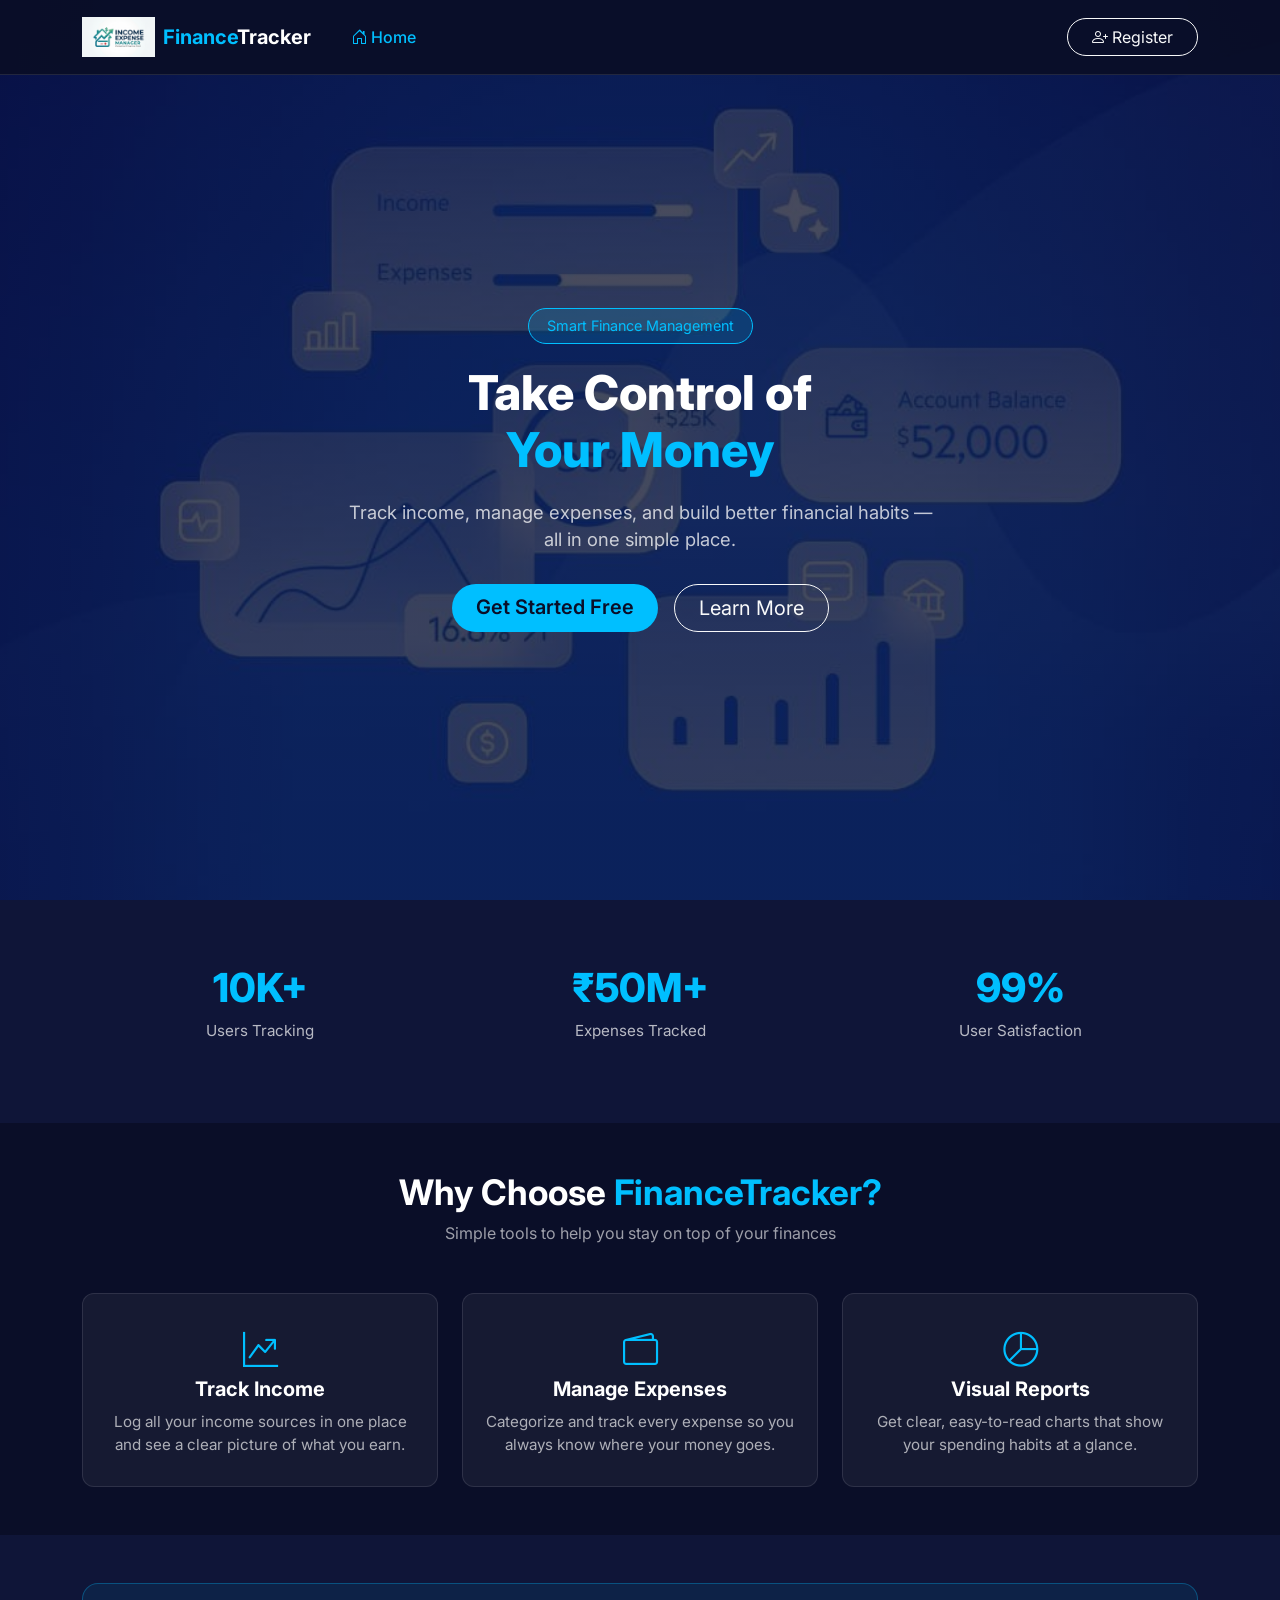
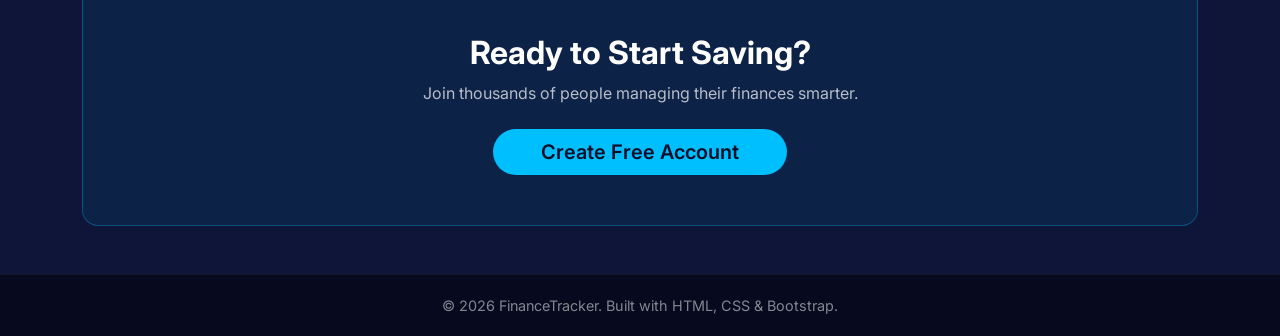
<file: web/index.html>
<!DOCTYPE html>
<html lang="en">

<head>
    <meta charset="UTF-8">
    <meta name="viewport" content="width=device-width, initial-scale=1.0">
    <meta name="description" content="Income Expense Manager - Simple money tracking application">
    <title>Income Expense Manager</title>

    <!-- prebuilt: Bootstrap 5 CSS -->
    <link href="https://cdn.jsdelivr.net/npm/bootstrap@5.3.8/dist/css/bootstrap.min.css" rel="stylesheet">

    <!-- prebuilt: Bootstrap Icons -->
    <link href="https://cdn.jsdelivr.net/npm/bootstrap-icons@1.13.1/font/bootstrap-icons.min.css" rel="stylesheet">

    <!-- Google Fonts -->
    <link href="https://fonts.googleapis.com/css2?family=Inter:wght@400;500;600;700;800&display=swap" rel="stylesheet">

    <!-- Custom CSS -->
    <link rel="stylesheet" href="css/style.css">
</head>

<body>

    <!-- prebuilt bootstrap navbar -->
    <nav class="navbar navbar-expand-lg navbar-dark fixed-top">
        <div class="container">
            <a class="navbar-brand d-flex align-items-center gap-2" href="index.html">
                <img src="assets/images/logo.png" alt="Logo" class="navbar-logo">
                <span class="brand-text">
                    <span class="brand-highlight">Finance</span>Tracker
                </span>
            </a>

            <!-- prebuilt bootstrap toggler -->
            <button class="navbar-toggler" type="button" data-bs-toggle="collapse" data-bs-target="#navbarNav">
                <span class="navbar-toggler-icon"></span>
            </button>

            <!-- prebuilt bootstrap collapse -->
            <div class="collapse navbar-collapse" id="navbarNav">
                <ul class="navbar-nav ms-3">
                    <li class="nav-item">
                        <a class="nav-link active" href="index.html">
                            <i class="bi bi-house-door me-1"></i>Home
                        </a>
                    </li>
                </ul>

                <div class="d-flex align-items-center gap-2 ms-auto mt-3 mt-lg-0">
                    <!-- prebuilt bootstrap button -->
                    <a href="register.html" class="btn btn-outline-light rounded-pill px-4">
                        <i class="bi bi-person-plus me-1"></i>Register
                    </a>
                </div>
            </div>
        </div>
    </nav>

    <!-- Hero Section -->
    <section class="hero-section">
        <div class="container text-center text-white">
            <p class="hero-badge">Smart Finance Management</p>
            <h1 class="hero-title">Take Control of<br><span class="text-highlight">Your Money</span></h1>
            <p class="hero-subtitle">Track income, manage expenses, and build better financial habits — all in one simple place.</p>
            
            <div class="d-flex justify-content-center gap-3 flex-wrap">
                <a href="register.html" class="btn btn-primary-custom btn-lg rounded-pill px-4">Get Started Free</a>
                <a href="#features" class="btn btn-outline-light btn-lg rounded-pill px-4">Learn More</a>
            </div>
        </div>
    </section>

    <!-- Stats Section (using prebuilt Bootstrap Grid) -->
    <section class="stats-section py-5">
        <div class="container">
            <div class="row g-4 text-center">
                <div class="col-md-4">
                    <div class="p-3">
                        <h2 class="stat-number">10K+</h2>
                        <p class="stat-label">Users Tracking</p>
                    </div>
                </div>
                <div class="col-md-4">
                    <div class="p-3">
                        <h2 class="stat-number">₹50M+</h2>
                        <p class="stat-label">Expenses Tracked</p>
                    </div>
                </div>
                <div class="col-md-4">
                    <div class="p-3">
                        <h2 class="stat-number">99%</h2>
                        <p class="stat-label">User Satisfaction</p>
                    </div>
                </div>
            </div>
        </div>
    </section>

    <!-- Features Section (using prebuilt Bootstrap Grid and Cards) -->
    <section class="features-section py-5" id="features">
        <div class="container">
            <div class="text-center mb-5">
                <h2 class="section-title">Why Choose <span class="text-highlight">FinanceTracker?</span></h2>
                <p class="section-subtitle">Simple tools to help you stay on top of your finances</p>
            </div>

            <div class="row g-4">
                <div class="col-md-4">
                    <div class="feature-card">
                        <i class="bi bi-graph-up-arrow feature-icon"></i>
                        <h5>Track Income</h5>
                        <p>Log all your income sources in one place and see a clear picture of what you earn.</p>
                    </div>
                </div>

                <div class="col-md-4">
                    <div class="feature-card">
                        <i class="bi bi-wallet2 feature-icon"></i>
                        <h5>Manage Expenses</h5>
                        <p>Categorize and track every expense so you always know where your money goes.</p>
                    </div>
                </div>

                <div class="col-md-4">
                    <div class="feature-card">
                        <i class="bi bi-pie-chart feature-icon"></i>
                        <h5>Visual Reports</h5>
                        <p>Get clear, easy-to-read charts that show your spending habits at a glance.</p>
                    </div>
                </div>
            </div>
        </div>
    </section>

    <!-- Call To Action Section -->
    <section class="cta-section py-5">
        <div class="container">
            <div class="cta-box text-center">
                <h2 class="fw-bold mb-2">Ready to Start Saving?</h2>
                <p class="mb-4">Join thousands of people managing their finances smarter.</p>
                <!-- prebuilt bootstrap button -->
                <a href="register.html" class="btn btn-primary-custom btn-lg rounded-pill px-5">
                    Create Free Account
                </a>
            </div>
        </div>
    </section>

    <!-- Footer -->
    <footer class="text-center">
        <div class="container">
            <p class="mb-0">© 2026 FinanceTracker. Built with HTML, CSS & Bootstrap.</p>
        </div>
    </footer>

    <!-- prebuilt: Bootstrap JS bundle -->
    <script src="https://cdn.jsdelivr.net/npm/bootstrap@5.3.8/dist/js/bootstrap.bundle.min.js"></script>
</body>

</html>
</file>
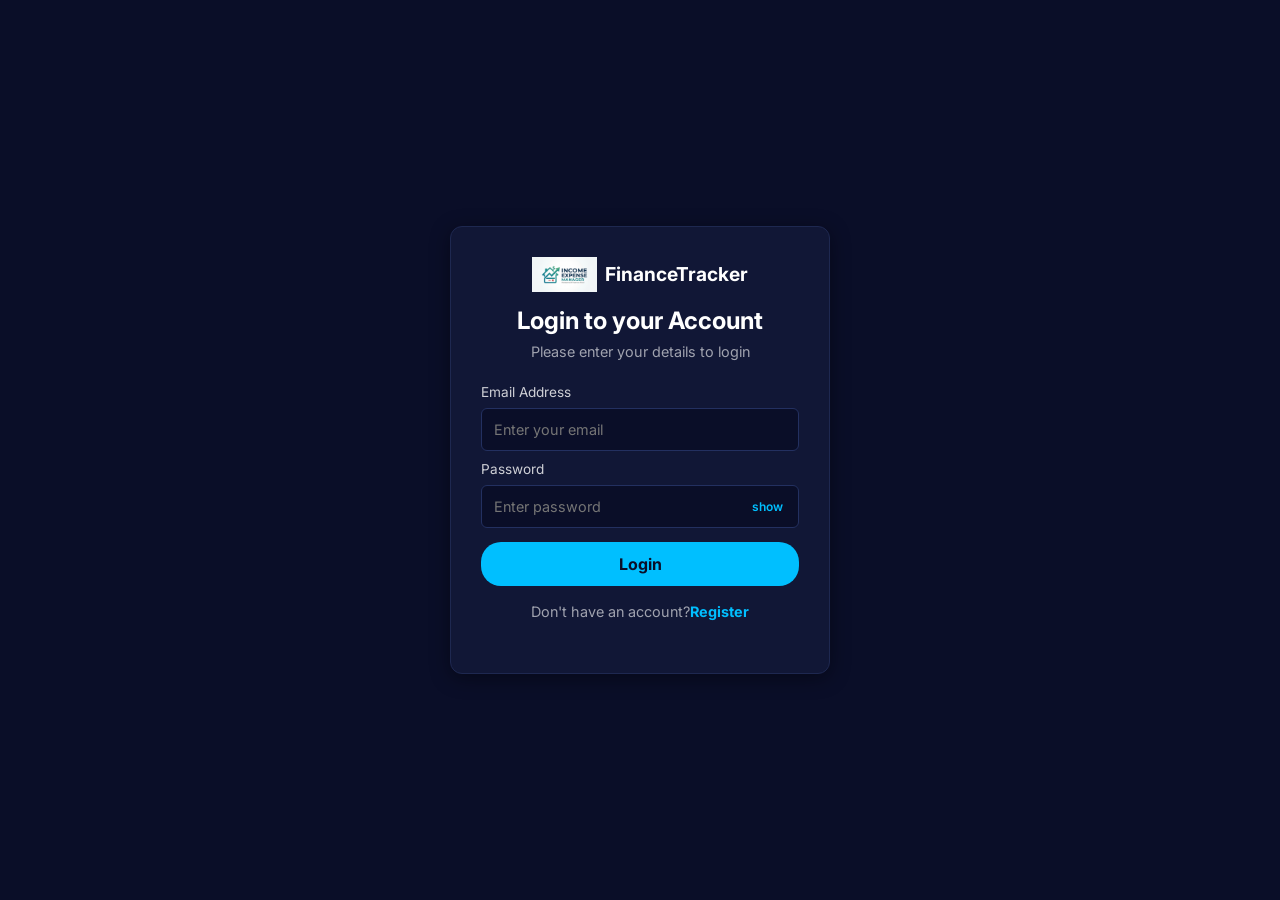
<file: web/dashboard.html>
<!DOCTYPE html>
<html lang="en">

<head>
    <meta charset="UTF-8">
    <meta name="viewport" content="width=device-width, initial-scale=1.0">
    <title>dashboard | Income Expense Manager</title>

    <!-- Prebuilt: Bootstrap 5 CSS -->
    <link href="https://cdn.jsdelivr.net/npm/bootstrap@5.3.3/dist/css/bootstrap.min.css" rel="stylesheet">
    <!-- Prebuilt: Bootstrap Icons -->
    <link href="https://cdn.jsdelivr.net/npm/bootstrap-icons@1.11.3/font/bootstrap-icons.min.css" rel="stylesheet">
    <!-- Google Font -->
    <link href="https://fonts.googleapis.com/css2?family=Inter:wght@400;600;700&display=swap" rel="stylesheet">

    <link rel="stylesheet" href="css/style.css">
</head>

<body>
    <!-- Prebuilt: Bootstrap Navbar for Header -->
    <nav class="navbar navbar-dark px-4" style="background-color: #111736; border-bottom: 1px solid #1e2850;">
        <a class="navbar-brand d-flex align-items-center gap-2" href="dashboard.html">
            <img src="assets/images/logo.png" alt="Logo" height="32">
            <span class="fw-bold">Finance<span style="color: #00bfff;">Tracker</span></span>
        </a>
        <div class="d-flex align-items-center gap-3">
            <span><i class="bi bi-person-circle" style="color: #00bfff;"></i> <span id="userName">User</span></span>
            <button id="logoutBtn" class="logout-btn">
                <i class="bi bi-box-arrow-right me-1"></i> Logout
            </button>
        </div>
    </nav>

    <!-- layout = sidebar + content-->
    <div class="dashboard-layout">
        <!--sidebar-->
        <aside class="sidebar">
            <p class="sidebar-title">Menu </p>

            <a href="dashboard.html" class="active">
                <!-- Prebuilt: Bootstrap Icon -->
                <i class="bi bi-speedometer2"></i> Dashboard
            </a>

            <a href="users.html">
                <!-- Prebuilt: Bootstrap Icon -->
                <i class="bi bi-people"></i> Users
            </a>
        </aside>

        <!--content-->
        <main class="dashboard-content">
            <h2>Dashboard Overview</h2>
            <p class="swlcome-text">Welcome Back,
                <span id="welcomeName"></span>
                ! Here is your user summary.
            </p>

            <!--now starts card structure-->
            <div class="cards-grid">
                <!--1st card-->
                <div class="stat-card">
                    <div>
                        <p> Total users</p>
                        <h3 id="totalUsersCount">0</h3>
                    </div>
                    <!-- Prebuilt: Bootstrap Icon -->
                    <i class="bi bi-people-fill icon-cyan"></i>
                </div>

                <!--2nd card-->
                <div class="stat-card">
                    <div>
                        <p>User male</p>
                        <h3 id="maleUsersCount">0</h3>
                    </div>
                    <!-- Prebuilt: Bootstrap Icon -->
                    <i class="bi bi-gender-male icon-blue"></i>
                </div>

                <!--3rd card-->
                <div class="stat-card">
                    <div>
                        <p>Female user</p>
                        <h3 id="femaleUsersCount">0</h3>
                    </div>
                    <!-- Prebuilt: Bootstrap Icon -->
                    <i class="bi bi-gender-female icon-pink"></i>
                </div>
            </div>
        </main>
    </div>

    <!-- Prebuilt: Bootstrap 5 JS Bundle -->
    <script src="https://cdn.jsdelivr.net/npm/bootstrap@5.3.3/dist/js/bootstrap.bundle.min.js"></script>
    <!-- Custom Dashboard Script -->
    <script src="js/dashboard.js"></script>

</body>

</html>
</file>
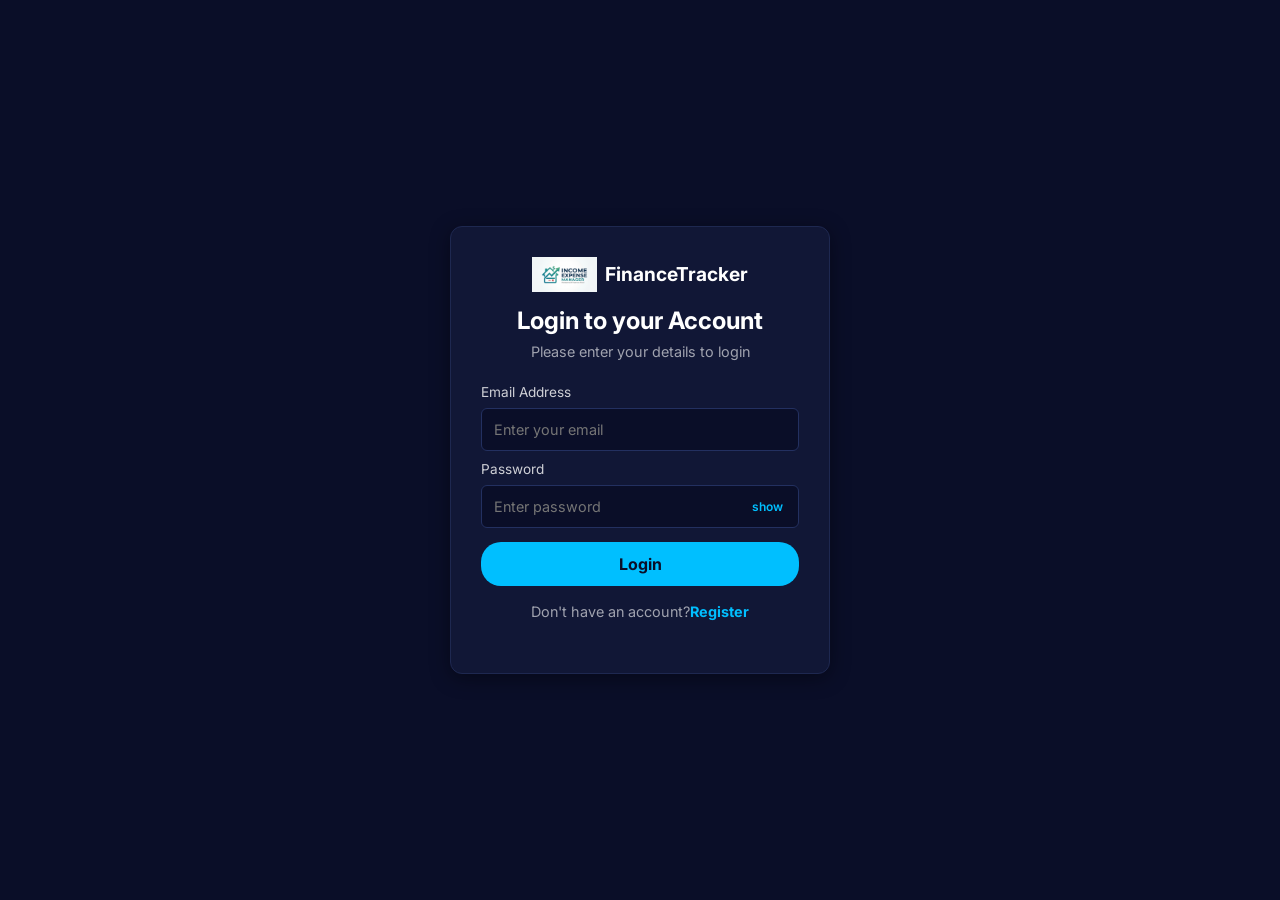
<file: web/login.html>
<!DOCTYPE html>
<html lang="en">

<head>
    <meta charset="UTF-8">
    <meta name="viewport" content="width=device-width, initial-scale=1.0">
    <title>Login | Income Expense Manager</title>

    <!-- prebuilt bootstrap CSS  -->
    <link href="https://cdn.jsdelivr.net/npm/bootstrap@5.3.3/dist/css/bootstrap.min.css" rel="stylesheet">

    <!-- Goggle font -->
    <link href="https://fonts.googleapis.com/css2?family=Inter:wght@400;600;700&display=swap" rel="stylesheet">

    <!-- custom css -->
    <link rel="stylesheet" href="css/style.css">
</head>

<body class="register-body">

    <form id="loginForm" class="register-box" novalidate>
        <a href="index.html" class="register-logo">
            <img src="assets/images/logo.png" alt="">
            <span>FinanceTracker</span>
        </a>

        <h2>Login to your Account</h2>
        <p>Please enter your details to login</p>

        <label for="email">Email Address</label>
        <input type="email" id="email" placeholder="Enter your email" autocomplete="email" required aria-describedby="emailError">
        <div id="emailError" class="field-error" aria-live="polite"></div>

        <label for="password">Password</label>
        <div class="password-field">
            <input type="password" id="password" placeholder="Enter password" autocomplete="current-password" required minlength="8" aria-describedby="passwordError">
            <button type="button" class="password-toggle" data-target="password" aria-label="Show password" aria-pressed="false">show</button>
        </div>
        <div id="passwordError" class="field-error" aria-live="polite"></div>

        <button type="submit" id="loginBtn" class="register-btn">
            <!-- Prebuilt: Bootstrap Spinner -->
            <span id="btnSpinner" class="spinner-border spinner-border-sm me-2 d-none" role="status"></span>
            <span id="btnText">Login</span>
        </button>

        <p class="login-link">
            Don't have an account?<a href="register.html">Register</a>
        </p>
    </form>

    <!-- Prebuilt: Bootstrap Toast Container -->
    <div class="toast-container position-fixed top-0 end-0 p-3">
        <div id="liveToast" class="toast align-items-center text-bg-success border-0" role="alert" aria-live="assertive"
            aria-atomic="true">
            <div class="d-flex">
                <div class="toast-body">
                    Login successful! Redirecting to dashboard...
                </div>
                <button type="button" class="btn-close btn-close-white me-2 m-auto" data-bs-dismiss="toast"
                    aria-label="Close"></button>
            </div>
        </div>
    </div>

    <!-- Prebuilt: Bootstrap 5 JS Bundle -->
    <script src="https://cdn.jsdelivr.net/npm/bootstrap@5.3.3/dist/js/bootstrap.bundle.min.js"></script>

    <!-- Custom Login Script -->
    <script src="js/login.js"></script>

</body>

</html>
</file>
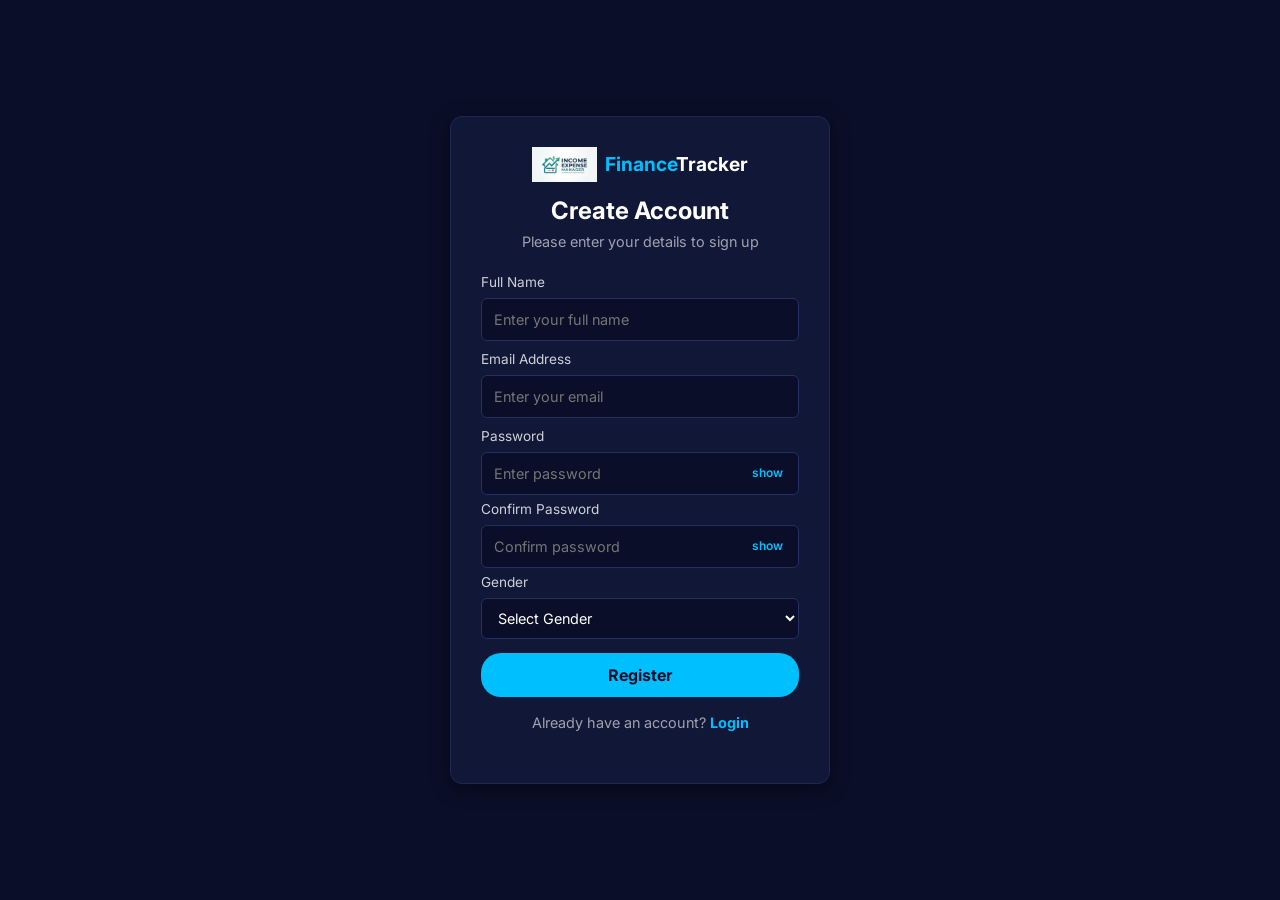
<file: web/register.html>
<!DOCTYPE html>
<html lang="en">

<head>
    <meta charset="UTF-8">
    <meta name="viewport" content="width=device-width, initial-scale=1.0">
    <title>Register | Income Expense Manager</title>

    <!-- Prebuilt: Bootstrap 5 CSS -->
    <link href="https://cdn.jsdelivr.net/npm/bootstrap@5.3.3/dist/css/bootstrap.min.css" rel="stylesheet">
    
    <!-- Google Font -->
    <link href="https://fonts.googleapis.com/css2?family=Inter:wght@400;600;700&display=swap" rel="stylesheet">
    
    <!-- Custom CSS -->
    <link rel="stylesheet" href="css/style.css">
</head>

<body class="register-body">

    <form id="registerForm" class="register-box" novalidate>

        <a href="index.html" class="register-logo">
            <img src="assets/images/logo.png" alt="Logo">
            <span><span>Finance</span>Tracker</span>
        </a>

        <h2>Create Account</h2>
        <p>Please enter your details to sign up</p>

        <label for="name">Full Name</label>
        <input type="text" id="name" placeholder="Enter your full name" required aria-describedby="nameError">
        <div id="nameError" class="field-error" aria-live="polite"></div>

        <label for="email">Email Address</label>
        <input type="email" id="email" placeholder="Enter your email" autocomplete="email" required aria-describedby="emailError">
        <div id="emailError" class="field-error" aria-live="polite"></div>

        <label for="password">Password</label>
        <div class="password-field">
            <input type="password" id="password" placeholder="Enter password" autocomplete="new-password" required minlength="8" aria-describedby="passwordError">
            <button type="button" class="password-toggle" data-target="password" aria-label="Show password" aria-pressed="false">show</button>
        </div>
        <div id="passwordError" class="field-error" aria-live="polite"></div>

        <label for="confirm">Confirm Password</label>
        <div class="password-field">
            <input type="password" id="confirm" placeholder="Confirm password" autocomplete="new-password" aria-describedby="confirmError">
            <button type="button" class="password-toggle" data-target="confirm" aria-label="Show confirm password" aria-pressed="false">show</button><!--aria-pressed this attribute indicates whether the button is currently pressed -->
        </div>
        <div id="confirmError" class="field-error" aria-live="polite"></div>

        <label for="gender">Gender</label>
        <div class="select-field">
            <select id="gender" required aria-describedby="genderError">
                <option value="" disabled selected>Select Gender</option>
                <option value="Male">Male</option>
                <option value="Female">Female</option>
            </select>
            <button type="button" id="clearGender" class="gender-clear" aria-label="Clear gender selection" hidden>&times;</button>
        </div>
        <div id="genderError" class="field-error" aria-live="polite"></div>

        <button type="submit" id="registerBtn" class="register-btn">
            <!-- Prebuilt: Bootstrap Spinner -->
            <span id="btnSpinner" class="spinner-border spinner-border-sm me-2 d-none" role="status"></span>
            <span id="btnText">Register</span>
        </button>

        <p class="login-link">
            Already have an account? <a href="login.html">Login</a>
        </p>

    </form>

    <!-- Prebuilt: Bootstrap Toast Container -->
    <div class="toast-container position-fixed top-0 end-0 p-3">
        <div id="liveToast" class="toast align-items-center text-bg-success border-0" role="alert" aria-live="assertive" aria-atomic="true">
            <div class="d-flex">
                <div class="toast-body">
                     Registration successful! Redirecting to login...
                </div>
                <button type="button" class="btn-close btn-close-white me-2 m-auto" data-bs-dismiss="toast" aria-label="Close"></button>
            </div>
        </div>
    </div>

    <!-- Prebuilt: Bootstrap 5 JS Bundle -->
    <script src="https://cdn.jsdelivr.net/npm/bootstrap@5.3.3/dist/js/bootstrap.bundle.min.js"></script>

    <!-- Custom Register Script -->
    <script src="js/register.js"></script>
</body>

</html>
</file>
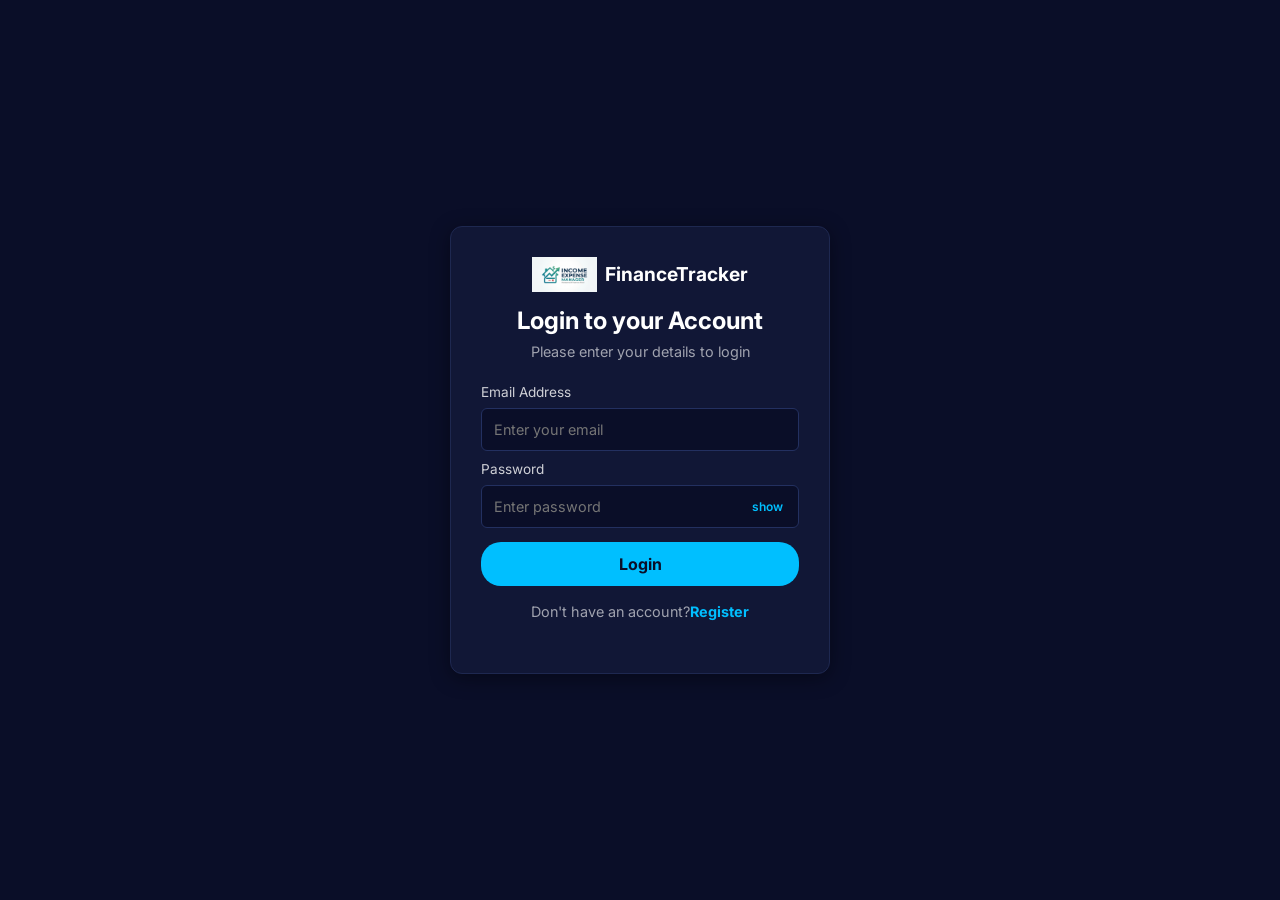
<file: web/user-dashboard.html>
<!DOCTYPE html>
<html lang="en">

<head>
    <meta charset="UTF-8">
    <meta name="viewport" content="width=device-width, initial-scale=1.0">
    <title>My Finance | Income Expense Manager</title>

    <!-- Prebuilt: Bootstrap 5 CSS -->
    <link href="https://cdn.jsdelivr.net/npm/bootstrap@5.3.3/dist/css/bootstrap.min.css" rel="stylesheet">
    <!-- Prebuilt: Bootstrap Icons -->
    <link href="https://cdn.jsdelivr.net/npm/bootstrap-icons@1.11.3/font/bootstrap-icons.min.css" rel="stylesheet">
    <!-- Google Font -->
    <link href="https://fonts.googleapis.com/css2?family=Inter:wght@400;600;700&display=swap" rel="stylesheet">

    <!-- Custom CSS -->
    <link rel="stylesheet" href="css/style.css">
</head>

<body>
    <!-- Prebuilt: Bootstrap Navbar for Header -->
    <nav class="navbar navbar-dark px-4" style="background-color: #111736; border-bottom: 1px solid #1e2850;">
        <a class="navbar-brand d-flex align-items-center gap-2" href="user-dashboard.html">
            <img src="assets/images/logo.png" alt="Logo" height="32">
            <span class="fw-bold">Finance<span style="color: #00bfff;">Tracker</span></span>
        </a>
        <div class="d-flex align-items-center gap-3">
            <span><i class="bi bi-person-circle" style="color: #00bfff;"></i> <span id="userName">User</span></span>
            <button id="logoutBtn" class="logout-btn">
                <i class="bi bi-box-arrow-right me-1"></i> Logout
            </button>
        </div>
    </nav>

    <!-- Layout = Sidebar + Content -->
    <div class="dashboard-layout">
        <!-- Sidebar -->
        <aside class="sidebar">
            <p class="sidebar-title">Menu</p>

            <a href="user-dashboard.html" class="active">
                <i class="bi bi-wallet2"></i> My Finance
            </a>
        </aside>

        <!-- Main Content -->
        <main class="dashboard-content">
            <h2>My Personal Finance</h2>
            <p class="welcome-text">Welcome Back,
                <span id="welcomeName">User</span>! Track and manage your income and expenses.
            </p>

            <!-- Cards Grid -->
            <div class="cards-grid mb-4">
                <!-- 1st Card: Total Income -->
                <div class="stat-card">
                    <div>
                        <p>Total Income</p>
                        <h3 id="totalIncome">₹0</h3>
                    </div>
                    <i class="bi bi-graph-up-arrow icon-cyan"></i>
                </div>

                <!-- 2nd Card: Total Expenses -->
                <div class="stat-card">
                    <div>
                        <p>Total Expenses</p>
                        <h3 id="totalExpense">₹0</h3>
                    </div>
                    <i class="bi bi-graph-down-arrow icon-pink"></i>
                </div>

                <!-- 3rd Card: Net Balance -->
                <div class="stat-card">
                    <div>
                        <p>Net Balance</p>
                        <h3 id="netBalance">₹0</h3>
                    </div>
                    <i class="bi bi-wallet2 icon-blue"></i>
                </div>
            </div>

            <!-- Transactions Section Header & Controls -->
            <div class="d-flex flex-wrap justify-content-between align-items-center gap-3 mb-3">
                <h3 class="m-0" style="font-size: 1.3rem;">Transactions History</h3>
                
                <div class="d-flex flex-wrap align-items-center gap-2">
                    <input type="text" id="searchKeyword" class="form-control form-control-sm bg-dark text-white border-secondary" style="width: 180px;" placeholder="Search title/category...">
                    
                    <select id="filterType" class="form-select form-select-sm bg-dark text-white border-secondary" style="width: 130px;">
                        <option value="All">All Types</option>
                        <option value="Income">Income</option>
                        <option value="Expense">Expense</option>
                    </select>

                    <button class="add-btn" data-bs-toggle="modal" data-bs-target="#transactionModal">
                        <i class="bi bi-plus-lg me-1"></i> Add Entry
                    </button>
                </div>
            </div>

            <!-- Transactions Table -->
            <div class="table-responsive">
                <table class="users-table">
                    <thead>
                        <tr>
                            <th>#</th>
                            <th>Title</th>
                            <th>Type</th>
                            <th>Category</th>
                            <th>Amount</th>
                            <th>Date</th>
                            <th>Actions</th>
                        </tr>
                    </thead>
                    <tbody id="transactionTableBody">
                        <!-- Rows filled dynamically by user-dashboard.js -->
                    </tbody>
                </table>
            </div>
        </main>
    </div>

    <!-- Bootstrap Modal for Add / Edit Transaction -->
    <div class="modal fade" id="transactionModal" tabindex="-1">
        <div class="modal-dialog">
            <div class="modal-content">

                <div class="modal-header">
                    <h5 class="modal-title" id="transactionModalTitle">Add Transaction</h5>
                    <button type="button" class="btn-close btn-close-white" data-bs-dismiss="modal"></button>
                </div>

                <div class="modal-body">
                    <input type="hidden" id="transactionId">

                    <div class="mb-3">
                        <label class="form-label">Title / Description</label>
                        <input type="text" id="transactionTitle" class="form-control" placeholder="e.g. Monthly Salary, Grocery Shopping" required>
                    </div>

                    <div class="mb-3">
                        <label class="form-label">Amount (₹)</label>
                        <input type="number" id="transactionAmount" class="form-control" placeholder="e.g. 5000" min="0" step="any" required>
                    </div>

                    <div class="mb-3">
                        <label class="form-label">Transaction Type</label>
                        <select id="transactionType" class="form-select" required>
                            <option value="Income">Income</option>
                            <option value="Expense">Expense</option>
                        </select>
                    </div>

                    <div class="mb-3">
                        <label class="form-label">Category</label>
                        <select id="transactionCategory" class="form-select" required>
                            <option value="Salary">Salary</option>
                            <option value="Freelance">Freelance</option>
                            <option value="Investment">Investment</option>
                            <option value="Food & Dining">Food & Dining</option>
                            <option value="Rent & Housing">Rent & Housing</option>
                            <option value="Utilities">Utilities</option>
                            <option value="Shopping">Shopping</option>
                            <option value="Entertainment">Entertainment</option>
                            <option value="Others">Others</option>
                        </select>
                    </div>

                    <div class="mb-3">
                        <label class="form-label">Date</label>
                        <input type="date" id="transactionDate" class="form-control" required>
                    </div>
                </div>

                <div class="modal-footer">
                    <button type="button" class="logout-btn" data-bs-dismiss="modal">Cancel</button>
                    <button type="button" id="saveTransactionBtn" class="add-btn">
                        <span id="txSpinner" class="spinner-border spinner-border-sm me-1 d-none"></span>
                        <span id="txSaveText">Save Entry</span>
                    </button>
                </div>

            </div>
        </div>
    </div>

    <!-- Bootstrap Toast Container -->
    <div class="toast-container position-fixed top-0 end-0 p-3">
        <div id="liveToast" class="toast align-items-center text-bg-success border-0" role="alert">
            <div class="d-flex">
                <div class="toast-body" id="toastMsg">Action completed successfully!</div>
                <button type="button" class="btn-close btn-close-white me-2 m-auto" data-bs-dismiss="toast"></button>
            </div>
        </div>
    </div>

    <!-- Prebuilt: Bootstrap 5 JS Bundle -->
    <script src="https://cdn.jsdelivr.net/npm/bootstrap@5.3.3/dist/js/bootstrap.bundle.min.js"></script>
    <!-- Custom User Dashboard Script -->
    <script src="js/user-dashboard.js"></script>
</body>

</html>
</file>
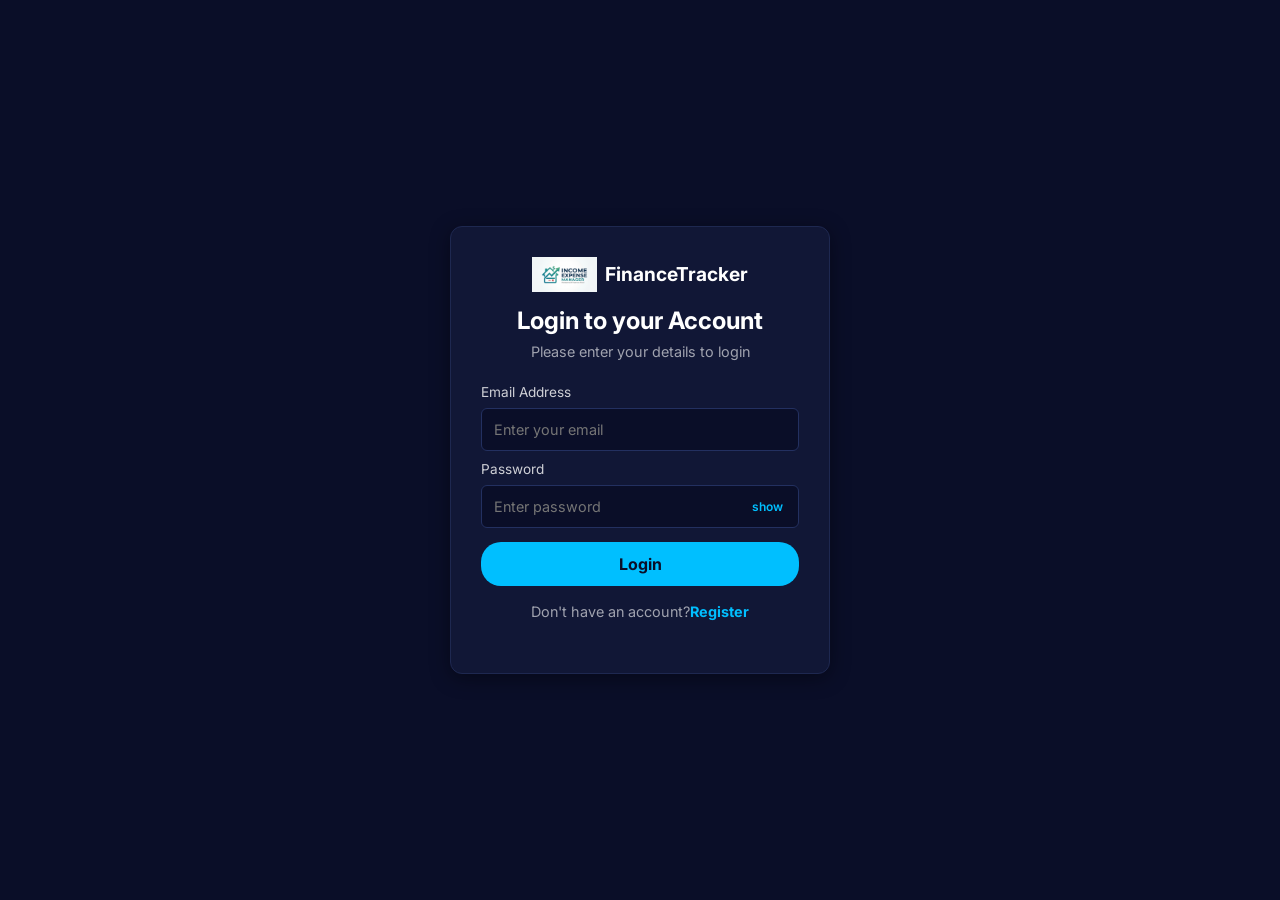
<file: web/users.html>
<!DOCTYPE html>
<html lang="en">

<head>
    <meta charset="UTF-8">
    <meta name="viewport" content="width=device-width, initial-scale=1.0">
    <title>Users | Income Expense Manager</title>

    <!-- Prebuilt: Bootstrap 5 CSS -->
    <link href="https://cdn.jsdelivr.net/npm/bootstrap@5.3.3/dist/css/bootstrap.min.css" rel="stylesheet">

    <!-- Prebuilt: Bootstrap Icons -->
    <link href="https://cdn.jsdelivr.net/npm/bootstrap-icons@1.11.3/font/bootstrap-icons.min.css" rel="stylesheet">

    <!-- Google Font -->
    <link href="https://fonts.googleapis.com/css2?family=Inter:wght@400;600;700&display=swap" rel="stylesheet">

    <!-- Custom CSS -->
    <link rel="stylesheet" href="css/style.css">
</head>

<body>

    <!-- Prebuilt: Bootstrap Navbar -->
    <nav class="navbar navbar-dark px-4" style="background-color: #111736; border-bottom: 1px solid #1e2850;">
        <a class="navbar-brand d-flex align-items-center gap-2" href="dashboard.html">
            <img src="assets/images/logo.png" alt="Logo" height="32">
            <span class="fw-bold">Finance<span style="color: #00bfff;">Tracker</span></span>
        </a>
        <div class="d-flex align-items-center gap-3">
            <span><i class="bi bi-person-circle" style="color: #00bfff;"></i> <span id="userName">User</span></span>
            <button id="logoutBtn" class="logout-btn">
                <i class="bi bi-box-arrow-right me-1"></i> Logout
            </button>
        </div>
    </nav>

    <!-- Layout: Sidebar + Content -->
    <div class="dashboard-layout">

        <!-- Sidebar -->
        <aside class="sidebar">
            <p class="sidebar-title">Menu</p>
            <a href="dashboard.html">
                <i class="bi bi-speedometer2"></i> Dashboard
            </a>
            <a href="users.html" class="active">
                <i class="bi bi-people"></i> Users
            </a>
        </aside>

        <!-- Main Content -->
        <main class="dashboard-content">

            <div class="users-header">
                <div>
                    <h2>Users</h2>
                    <p style="color: rgba(255,255,255,0.6);">Manage all registered users</p>
                </div>
                <!-- Button triggers Add User Modal -->
                <button class="add-btn" data-bs-toggle="modal" data-bs-target="#userModal">
                    <i class="bi bi-person-plus-fill me-1"></i> Add User
                </button>
            </div>

            <!-- Users Table -->
            <table class="users-table">
                <thead>
                    <tr>
                        <th>#</th>
                        <th>Name</th>
                        <th>Email</th>
                        <th>Gender</th>
                        <th>Actions</th>
                    </tr>
                </thead>
                <tbody id="tableBody">
                    <!-- Rows filled by users.js -->
                </tbody>
            </table>

        </main>
    </div>

    <!-- Prebuilt: Bootstrap Modal for Add / Edit User -->
    <div class="modal fade" id="userModal" tabindex="-1">
        <div class="modal-dialog">
            <div class="modal-content">

                <div class="modal-header">
                    <h5 class="modal-title" id="modalTitle">Add User</h5>
                    <button type="button" class="btn-close btn-close-white" data-bs-dismiss="modal"></button>
                </div>

                <div class="modal-body">
                    <!-- Hidden: stores id when editing -->
                    <input type="hidden" id="userId">

                    <div class="mb-3">
                        <label class="form-label">Full Name</label>
                        <input type="text" id="userName2" class="form-control" placeholder="Enter full name" aria-describedby="userName2Error">
                        <div id="userName2Error" class="modal-field-error" aria-live="polite"></div>
                    </div>

                    <div class="mb-3">
                        <label class="form-label">Email Address</label>
                        <input type="email" id="userEmail" class="form-control" placeholder="Enter email" aria-describedby="userEmailError">
                        <div id="userEmailError" class="modal-field-error" aria-live="polite"></div>
                    </div>

                    <div class="mb-3">
                        <label class="form-label">Password</label>
                        <div class="password-field">
                            <input type="password" id="userPassword" class="form-control" placeholder="Enter password" autocomplete="new-password" aria-describedby="userPasswordError">
                            <button type="button" class="password-toggle" data-target="userPassword" aria-label="Show password" aria-pressed="false">show</button>
                        </div>
                        <div id="userPasswordError" class="modal-field-error" aria-live="polite"></div>
                    </div>

                    <div class="mb-3">
                        <label class="form-label">Confirm Password</label>
                        <div class="password-field">
                            <input type="password" id="userConfirmPassword" class="form-control" placeholder="Confirm password" autocomplete="new-password" aria-describedby="userConfirmPasswordError">
                            <button type="button" class="password-toggle" data-target="userConfirmPassword" aria-label="Show confirm password" aria-pressed="false">show</button>
                        </div>
                        <div id="userConfirmPasswordError" class="modal-field-error" aria-live="polite"></div>
                    </div>

                    <div class="mb-3">
                        <label class="form-label">Gender</label>
                        <div class="select-field modal-select-field">
                            <select id="userGender" class="form-select" aria-describedby="userGenderError">
                                <option value="" disabled selected>Select Gender</option>
                                <option value="Male">Male</option>
                                <option value="Female">Female</option>
                            </select>
                            <button type="button" id="clearUserGender" class="gender-clear" aria-label="Clear gender selection" hidden>&times;</button>
                        </div>
                        <div id="userGenderError" class="modal-field-error" aria-live="polite"></div>
                    </div>
                </div>

                <div class="modal-footer">
                    <button type="button" class="logout-btn" data-bs-dismiss="modal">Cancel</button>
                    <button type="button" id="saveBtn" class="add-btn">
                        <!-- Prebuilt: Bootstrap Spinner -->
                        <span id="saveSpinner" class="spinner-border spinner-border-sm me-1 d-none"></span>
                        <span id="saveText">Save</span>
                    </button>
                </div>

            </div>
        </div>
    </div>

    <!-- Prebuilt: Bootstrap Toast -->
    <div class="toast-container position-fixed top-0 end-0 p-3">
        <div id="liveToast" class="toast align-items-center text-bg-success border-0" role="alert">
            <div class="d-flex">
                <div class="toast-body" id="toastMsg">Done!</div>
                <button type="button" class="btn-close btn-close-white me-2 m-auto" data-bs-dismiss="toast"></button>
            </div>
        </div>
    </div>

    <!-- Prebuilt: Bootstrap 5 JS Bundle -->
    <script src="https://cdn.jsdelivr.net/npm/bootstrap@5.3.3/dist/js/bootstrap.bundle.min.js"></script>

    <!-- Custom Users Script -->
    <script src="js/users.js"></script>
</body>

</html>
</file>
<file: web/css/style.css>
* {
    margin: 0;
    padding: 0;
    box-sizing: border-box;
}

body {
    font-family: 'Inter', sans-serif;
    background-color: #0a0e28;
    color: #ffffff;
}

.navbar {
    background-color: rgba(10, 14, 40, 0.95);
    padding: 12px 0;
    border-bottom: 1px solid rgba(255, 255, 255, 0.1);
}

.navbar-logo {
    height: 40px;
    width: auto;
}

.brand-text {
    font-size: 1.25rem;
    font-weight: 700;
    color: #ffffff;
}

.brand-highlight {
    color: #00bfff;
}

.navbar .nav-link {
    color: rgba(255, 255, 255, 0.85);
    font-weight: 500;
}

.navbar .nav-link:hover,
.navbar .nav-link.active {
    color: #00bfff;
}

.hero-section {
    min-height: 100vh;
    /*due to which that scrolling effect is coming its just browser behaviour*/
    background: linear-gradient(rgba(10, 14, 40, 0.75), rgba(10, 14, 40, 0.75)),
        url("../assets/images/image.jpg") center/cover no-repeat;
    display: flex;
    align-items: center;
    justify-content: center;
    padding: 100px 0 60px;
}

.hero-badge {
    display: inline-block;
    background-color: rgba(0, 191, 255, 0.15);
    border: 1px solid #00bfff;
    color: #00bfff;
    border-radius: 30px;
    padding: 6px 18px;
    font-size: 0.9rem;
    margin-bottom: 20px;
}

.hero-title {
    font-size: 3rem;
    font-weight: 800;
    margin-bottom: 20px;
    line-height: 1.2;
}

.text-highlight {
    color: #00bfff;
}

.hero-subtitle {
    font-size: 1.15rem;
    color: rgba(255, 255, 255, 0.75);
    max-width: 600px;
    margin: 0 auto 30px;
}

.btn-primary-custom {
    background-color: #00bfff;
    color: #0a0e28;
    font-weight: 600;
    border: none;
    transition: 0.3s;
}

.btn-primary-custom:hover {
    background-color: #009ad4;
    color: #0a0e28;
    transform: translateY(-2px);
}

.stats-section {
    background-color: #0f1538;
}

.stat-number {
    font-size: 2.5rem;
    font-weight: 800;
    color: #00bfff;
}

.stat-label {
    color: rgba(255, 255, 255, 0.7);
    font-size: 0.95rem;
}

.features-section {
    background-color: #0a0e28;
}

.section-title {
    font-size: 2.2rem;
    font-weight: 700;
}

.section-subtitle {
    color: rgba(255, 255, 255, 0.6);
    margin-top: 8px;
}

.feature-card {
    background-color: rgba(255, 255, 255, 0.05);
    border: 1px solid rgba(255, 255, 255, 0.1);
    border-radius: 12px;
    padding: 30px 20px;
    text-align: center;
    transition: 0.3s;
}

.feature-card:hover {
    transform: translateY(-5px);
    border-color: #00bfff;
}

.feature-icon {
    font-size: 2.2rem;
    color: #00bfff;
    margin-bottom: 15px;
}

.feature-card h5 {
    font-weight: 700;
    margin-bottom: 10px;
}

.feature-card p {
    color: rgba(255, 255, 255, 0.65);
    font-size: 0.95rem;
    margin: 0;
}

.cta-section {
    background-color: #0f1538;
}

.cta-box {
    background-color: rgba(0, 191, 255, 0.08);
    border: 1px solid rgba(0, 191, 255, 0.3);
    border-radius: 16px;
    padding: 50px 30px;
}

.cta-box p {
    color: rgba(255, 255, 255, 0.7);
}

.register-body {
    background-color: #0a0e28;
    min-height: 100vh;
    display: flex;
    justify-content: center;
    align-items: center;
    padding: 20px;
}

.register-box {
    background-color: #111736;
    border: 1px solid #1e2850;
    border-radius: 12px;
    padding: 30px;
    width: 100%;
    max-width: 380px;
    text-align: center;
    box-shadow: 0 4px 20px rgba(0, 0, 0, 0.4);
}

.register-logo {
    display: inline-flex;
    align-items: center;
    gap: 8px;
    text-decoration: none;
    margin-bottom: 15px;
}

.register-logo img {
    height: 35px;
}

.register-logo span {
    font-size: 1.2rem;
    font-weight: bold;
    color: #ffffff;
}

.register-logo span span {
    color: #00bfff;
}

.register-box h2 {
    font-size: 1.5rem;
    font-weight: bold;
    margin-bottom: 5px;
}

.register-box p {
    color: rgba(255, 255, 255, 0.6);
    font-size: 0.9rem;
    margin-bottom: 20px;
}

.register-box label {
    display: block;
    text-align: left;
    font-size: 0.85rem;
    margin-bottom: 5px;
    color: rgba(255, 255, 255, 0.8);
}

.register-box input,
.register-box select {
    width: 100%;
    padding: 10px 12px;
    margin-bottom: 4px;
    background-color: #0a0e28;
    border: 1px solid #233060;
    border-radius: 6px;
    color: #ffffff;
    font-size: 0.9rem;
    box-sizing: border-box;
}

.register-box select option {
    background-color: #0a0e28;
    color: #ffffff;
}

.register-box input:focus,
.register-box select:focus {
    border-color: #00bfff;
    outline: none;
}

/* Password field wrapper and inside show/hide button */
.password-field {
    position: relative;
    width: 100%;
    margin-bottom: 4px;
}

.password-field input {
    width: 100%;
    padding-right: 65px;
    margin-bottom: 0 !important;
}

.password-toggle {
    position: absolute;
    right: 10px;
    top: 50%;
    transform: translateY(-50%);
    background: transparent;
    border: none;
    color: #00bfff;
    font-size: 0.75rem;
    font-weight: 600;
    text-transform: lowercase;
    cursor: pointer;
    padding: 3px 6px;
    line-height: 1;
    z-index: 5;
    outline: none;
}

.password-toggle:hover {
    color: #0099cc;
    text-decoration: underline;
}

/* Select field wrapper for gender clear button */
.select-field {
    position: relative;
    width: 100%;
    margin-bottom: 4px;
}

.select-field select {
    margin-bottom: 0 !important;
    padding-right: 35px;
}

.gender-clear {
    position: absolute;
    right: 25px;
    top: 50%;
    transform: translateY(-50%);
    background: transparent;
    border: none;
    color: rgba(255, 255, 255, 0.6);
    font-size: 1.1rem;
    cursor: pointer;
    padding: 0 4px;
    line-height: 1;
    z-index: 5;
}

.gender-clear:hover {
    color: #ff4d4f;
}

/* Red small letter error notifications below input fields */
.field-error,
.modal-field-error {
    color: #ff4d4f;
    font-size: 0.75rem;
    font-weight: 500;
    text-align: left;
    margin-top: 2px;
    margin-bottom: 10px;
    min-height: 1.1rem;
    line-height: 1.2;
    text-transform: lowercase;
}

.field-error:empty,
.modal-field-error:empty {
    min-height: 0;
    margin-bottom: 4px;
}

.input-error {
    border-color: #ff4d4f !important;
}

.register-btn {
    width: 100%;
    padding: 10px;
    background-color: #00bfff;
    color: #0a0e28;
    border: none;
    border-radius: 20px;
    font-size: 1rem;
    font-weight: bold;
    cursor: pointer;
    margin-top: 10px;
    transition: 0.3s;
}

.register-btn:hover {
    background-color: #0099cc;
}

.login-link {
    margin-top: 15px;
    font-size: 0.85rem;
    color: rgba(255, 255, 255, 0.6);
}

.login-link a {
    color: #00bfff;
    text-decoration: none;
    font-weight: bold;
}

.login-link a:hover {
    text-decoration: underline;
}

footer {
    background-color: #070a1e;
    color: rgba(255, 255, 255, 0.5);
    font-size: 0.9rem;
    padding: 20px 0;
    border-top: 1px solid rgba(255, 255, 255, 0.05);
}

/* DASHBOARD & SIDEBAR  */
.dashboard-layout {
    display: flex;
    min-height: calc(100vh - 65px);
}

.sidebar {
    width: 220px;
    background-color: #111736;
    padding: 20px;
    border-right: 1px solid #1e2850;
}

.sidebar-title {
    font-size: 0.75rem;
    text-transform: uppercase;
    color: rgba(255, 255, 255, 0.5);
    margin-bottom: 12px;
    font-weight: 600;
}

.sidebar a {
    display: flex;
    align-items: center;
    gap: 10px;
    padding: 10px 14px;
    color: rgba(255, 255, 255, 0.8);
    text-decoration: none;
    border-radius: 8px;
    margin-bottom: 8px;
    font-weight: 500;
    transition: 0.2s;
}

.sidebar a:hover,
.sidebar a.active {
    background-color: #00bfff;
    color: #0a0e28;
    font-weight: 600;
}

.dashboard-content {
    flex: 1;
    padding: 30px;
}

.welcome-text {
    color: rgba(255, 255, 255, 0.6);
    margin-bottom: 25px;
}

.welcome-text span {
    color: #00bfff;
    font-weight: 600;
}

.cards-grid {
    display: grid;
    grid-template-columns: repeat(auto-fit, minmax(220px, 1fr));
    gap: 20px;
}

.stat-card {
    background-color: #111736;
    border: 1px solid #1e2850;
    border-radius: 12px;
    padding: 20px;
    display: flex;
    justify-content: space-between;
    align-items: center;
}

.stat-card p {
    font-size: 0.85rem;
    color: rgba(255, 255, 255, 0.6);
    margin-bottom: 5px;
}

.stat-card h3 {
    font-size: 2rem;
    font-weight: bold;
    color: #ffffff;
    margin: 0;
}

.stat-card i {
    font-size: 2rem;
}

.icon-cyan {
    color: #00bfff;
}

.icon-blue {
    color: #3b82f6;
}

.icon-pink {
    color: #ec4899;
}

.logout-btn {
    background: transparent;
    border: 1px solid #ff4d4f;
    color: #ff4d4f;
    padding: 6px 14px;
    border-radius: 6px;
    cursor: pointer;
    transition: 0.2s;
}

.logout-btn:hover {
    background-color: #ff4d4f;
    color: #ffffff;
}

/* ================= USERS PAGE ================= */
.users-header {
    display: flex;
    justify-content: space-between;
    align-items: center;
    margin-bottom: 20px;
}

.add-btn {
    background-color: #00bfff;
    color: #0a0e28;
    border: none;
    padding: 8px 18px;
    border-radius: 8px;
    font-weight: 600;
    cursor: pointer;
    transition: 0.2s;
}

.add-btn:hover {
    background-color: #0099cc;
}

.users-table {
    width: 100%;
    border-collapse: collapse;
    background-color: #111736;
    border-radius: 12px;
    overflow: hidden;
}

.users-table th {
    background-color: #0d1230;
    color: rgba(255, 255, 255, 0.6);
    padding: 12px 16px;
    font-size: 0.8rem;
    text-transform: uppercase;
    text-align: left;
}

.users-table td {
    padding: 12px 16px;
    border-bottom: 1px solid #1e2850;
    color: #ffffff;
    font-size: 0.9rem;
}

.users-table tr:last-child td {
    border-bottom: none;
}

.users-table tr:hover td {
    background-color: #1a2050;
}

.edit-btn {
    background-color: transparent;
    border: 1px solid #00bfff;
    color: #00bfff;
    padding: 4px 12px;
    border-radius: 6px;
    cursor: pointer;
    margin-right: 6px;
    transition: 0.2s;
}

.edit-btn:hover {
    background-color: #00bfff;
    color: #0a0e28;
}

.delete-btn {
    background-color: transparent;
    border: 1px solid #ff4d4f;
    color: #ff4d4f;
    padding: 4px 12px;
    border-radius: 6px;
    cursor: pointer;
    transition: 0.2s;
}

.delete-btn:hover {
    background-color: #ff4d4f;
    color: #ffffff;
}

/* Modal Styling */
.modal-content {
    background-color: #111736;
    border: 1px solid #1e2850;
    color: #ffffff;
}

.modal-header {
    border-bottom: 1px solid #1e2850;
}

.modal-footer {
    border-top: 1px solid #1e2850;
}

.modal .form-label {
    font-size: 0.85rem;
    color: rgba(255, 255, 255, 0.8);
}

.modal .form-control,
.modal .form-select {
    background-color: #0a0e28;
    border: 1px solid #233060;
    color: #ffffff;
    border-radius: 6px;
}

.modal .form-control:focus,
.modal .form-select:focus {
    border-color: #00bfff;
    outline: none;
    box-shadow: none;
}

.modal .form-select option {
    background-color: #0a0e28;
}
</file>
